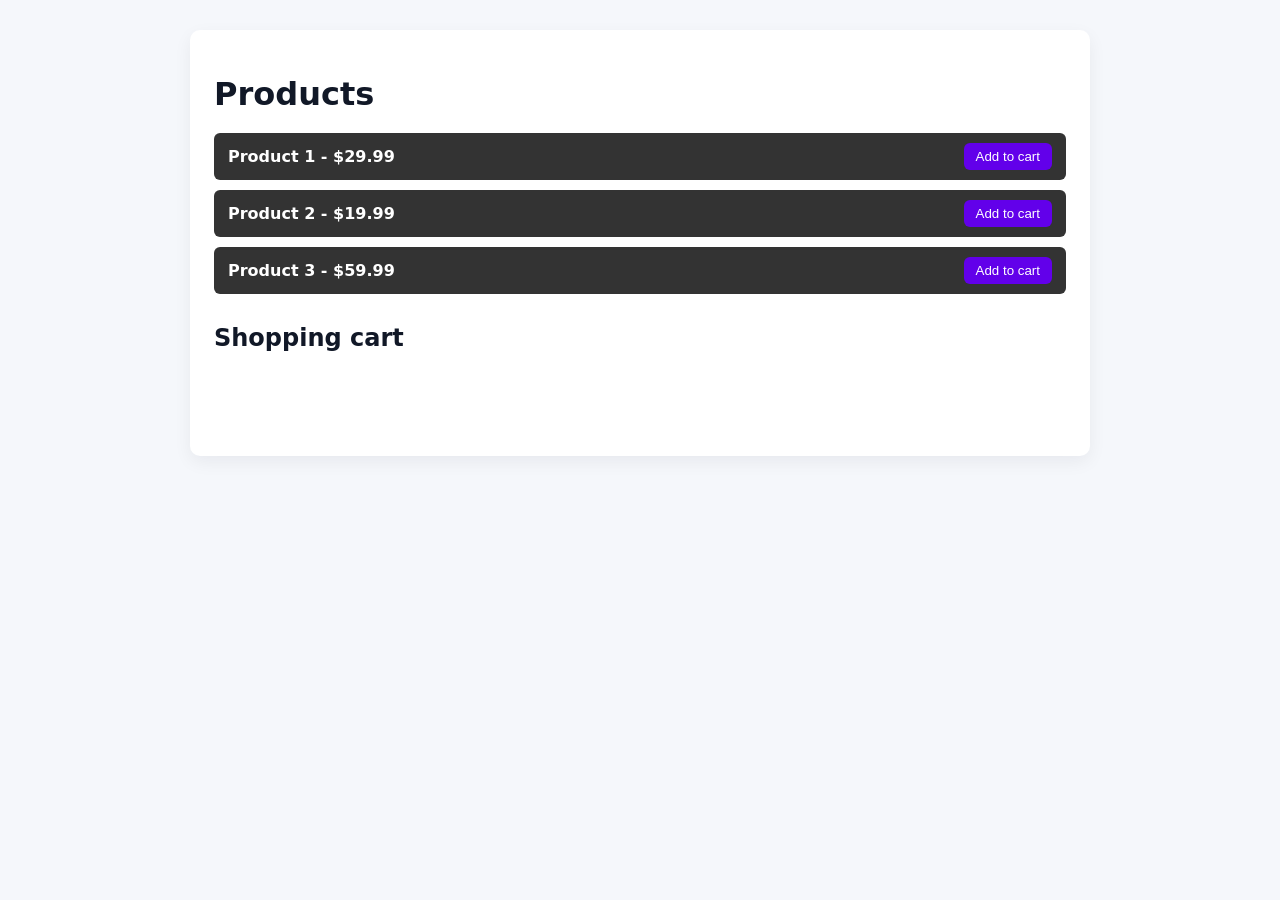
<file: E-commerce/index.html>
<!DOCTYPE html>
<html lang="en">
<head>
    <meta charset="UTF-8">
    <meta name="viewport" content="width=device-width, initial-scale=1.0">
    <title>E-commerce Cart page</title>
    <link rel="stylesheet" href="style.css">
</head>
<body>
    <div class="container">
        <h1>Products</h1>
        <div id="product-list">
            <!-- Products will be added here dynamically using javascript. -->
        </div>
        <h2>Shopping cart</h2>
        <div id="cart-items">
            <p id="empty-cart">Your cart is empty.</p>
        </div>
        <div id="cart-total" class="hidden">
            <p> Total : <span id="total-price">$0.00</span></p>
            <button id="checkout-btn">Checkout</button>
        </div>
    </div>
    <script src="script.js"></script>
</body>
</html>
</file>
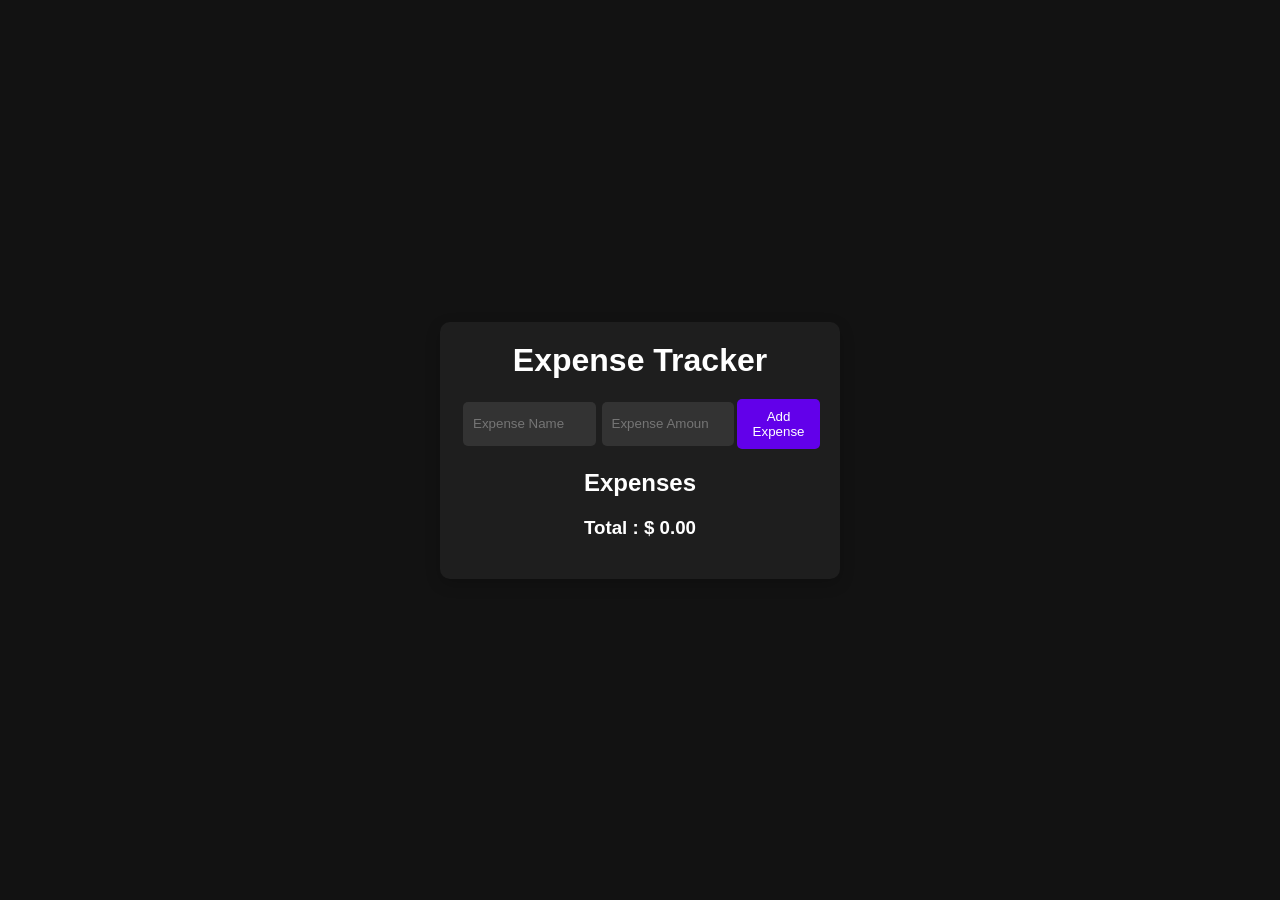
<file: Expenses-Tracker/index.html>
<!DOCTYPE html>
<html lang="en">
<head>
    <meta charset="UTF-8">
    <meta name="viewport" content="width=device-width, initial-scale=1.0">
    <title>Expense Tracker</title>
    <link rel="stylesheet" href="style.css">
</head>
<body>
    <div class="container">
        <h1>Expense Tracker</h1>
        <form id="expense-form">
            <input type="text" id="expense-name" placeholder="Expense Name" required/>
            <input type="number" id="expense-amount" placeholder="Expense Amount" required/>
            <button type="submit">Add Expense</button>
        </form>
        <h2>Expenses</h2>
        <ul id="expense-list">
            <!-- Expenses will be added using Javascript -->
        </ul>

        <div id="total">
            <h3>Total : $ <span id="total-amount">0.00</span></h3>
        </div>
    </div>
    <script src="script.js"></script>
</body>
</html>
</file>
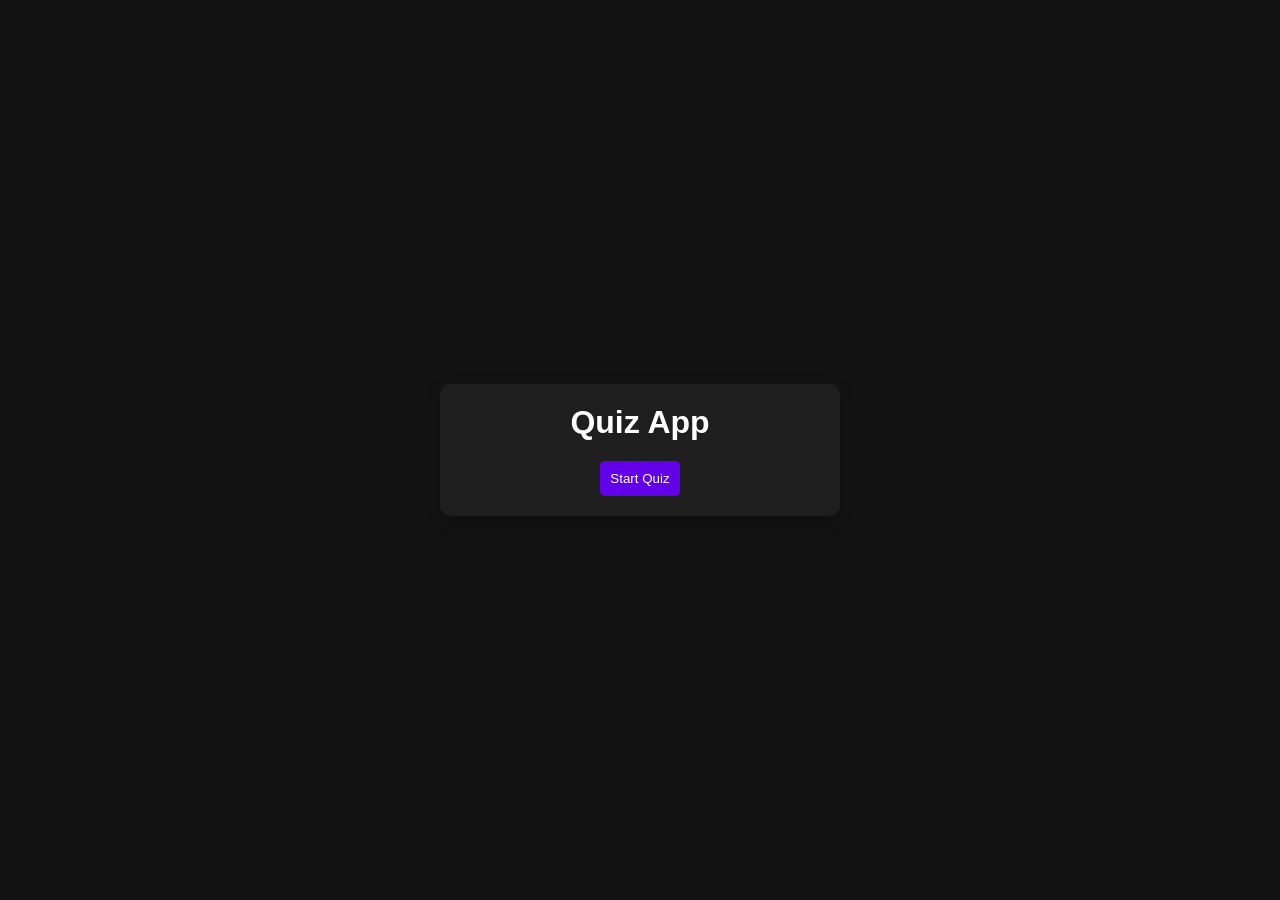
<file: Quiz-App/index.html>
<!DOCTYPE html>
<html lang="en">
<head>
    <meta charset="UTF-8">
    <meta name="viewport" content="width=device-width, initial-scale=1.0">
    <title>Quiz App</title>
    <link rel="stylesheet" href="style.css">
</head>
<body>
    <div class="container">
        <h1>Quiz App</h1>
        <div id="quiz-container">
            <div id="question-container" class="hidden">
                <h2 id="question-text"></h2>
                <ul id="choices-list">
                    <!-- choices will be dynamically added here -->
                </ul>
                <button id="next-btn" class="hidden">next Question</button>  
            </div>
            <div id="result-container" class="hidden">
                <h2>Your score : </h2>
                <p id="score"></p>
                <button id="restart-btn">Restart Quiz</button>
            </div>
            <button id="start-btn">Start Quiz</button>
        </div>
    </div>
    <script src="script.js"></script>
</body>
</html>
</file>
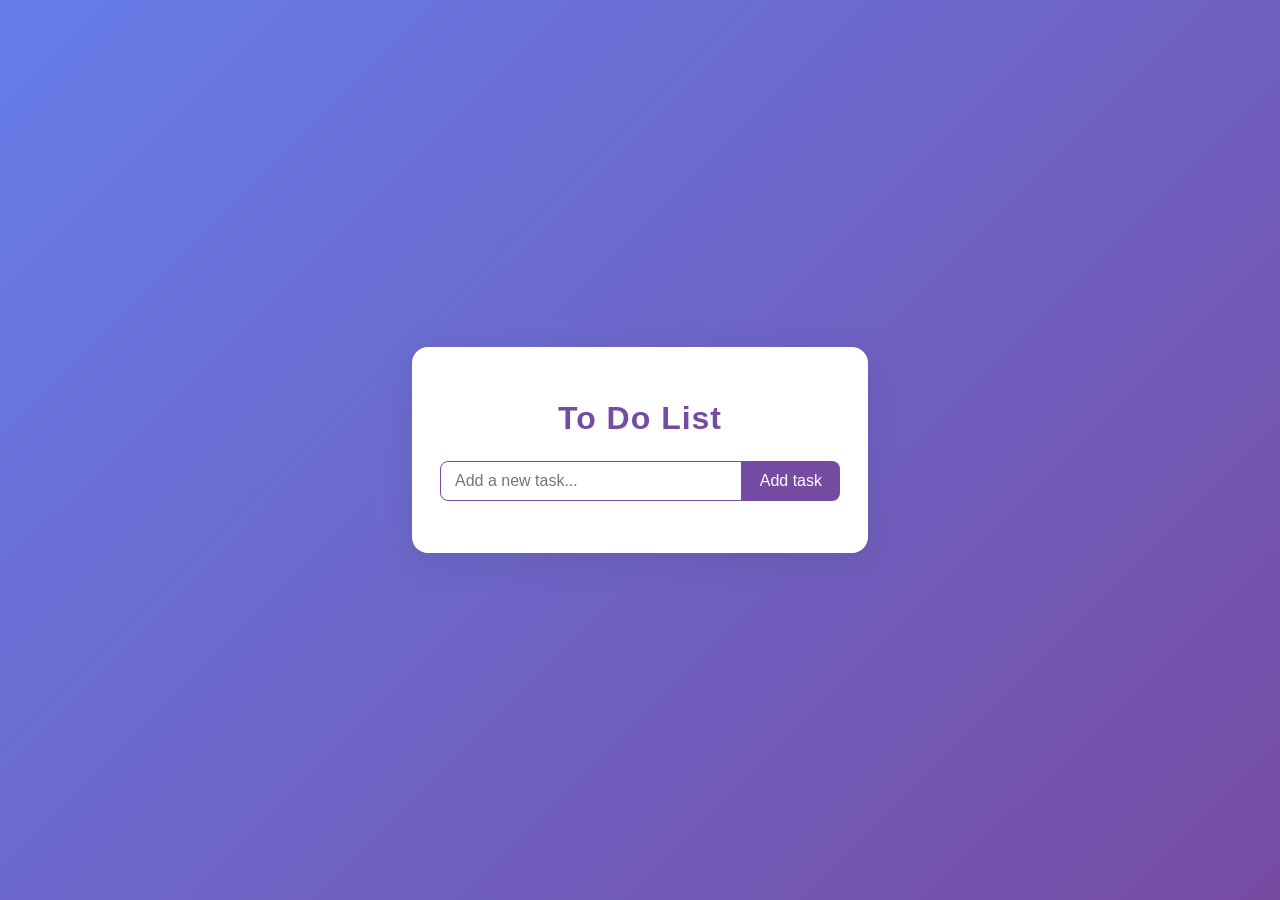
<file: To-Do-Lists/index.html>
<!DOCTYPE html>
<html lang="en">
<head>
    <meta charset="UTF-8">
    <meta name="viewport" content="width=device-width, initial-scale=1.0">
    <title>To-Do-List</title>
    <link rel="stylesheet" href="style.css">
</head>
<body>
    <div class="container">
        <h1>To Do List</h1>
        <div class="input-container">
            <input type="text" id="todo-input" placeholder="Add a new task..."/>
            <button id="add-task-btn">Add task</button>
        </div>
        <ul id="todo-list"></ul>
    </div>
    <script src="./script.js"></script>
</body>
</html>
</file>
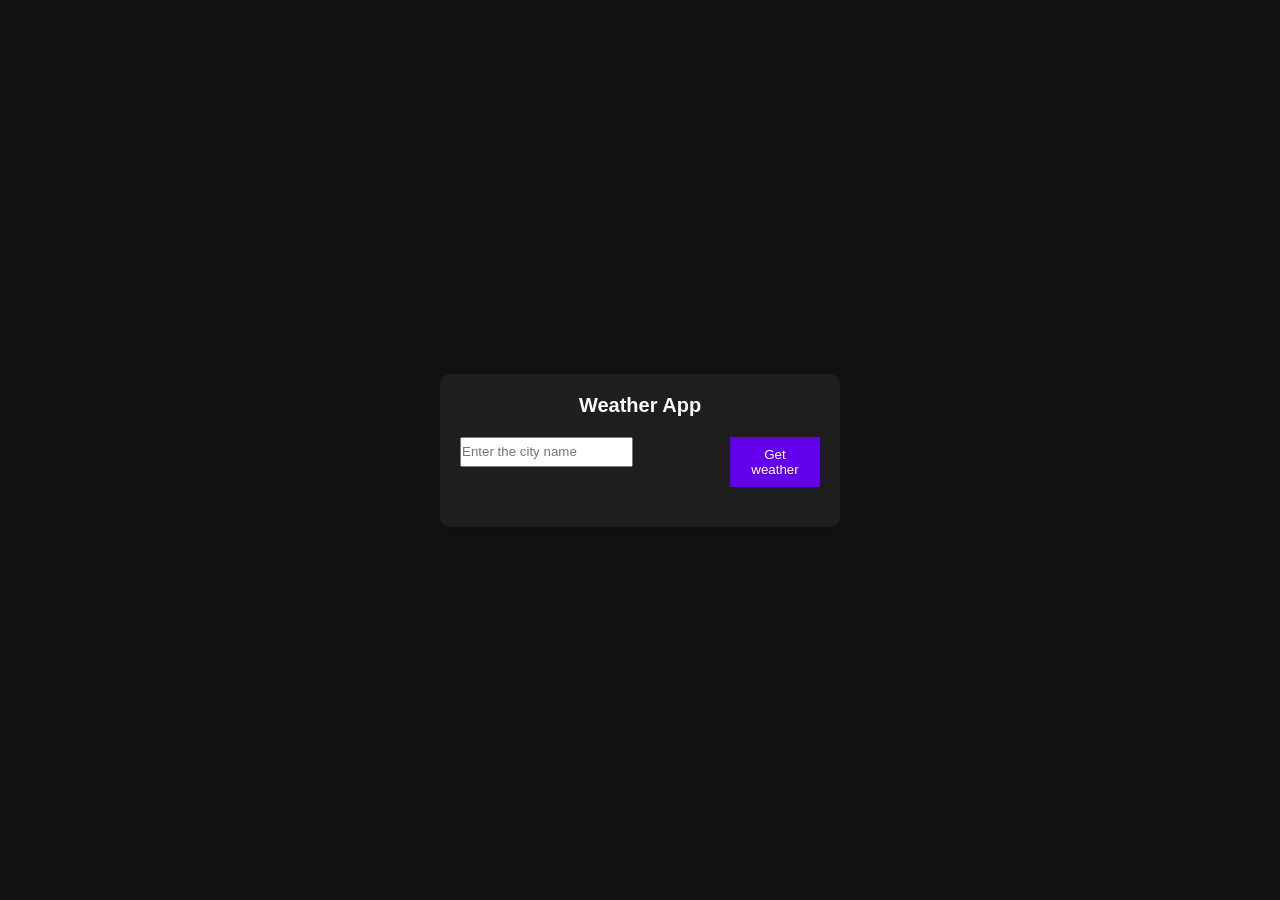
<file: Weather APP/index.html>
<!DOCTYPE html>
<html lang="en">
<head>
    <meta charset="UTF-8">
    <meta name="viewport" content="width=device-width, initial-scale=1.0">
    <title>Weather APP</title>
    <link rel="stylesheet" href="style.css">
</head>
<body>
    <div class="container">
        <h1>Weather App</h1>
        <div class="input-container">
            <input type="text" id="city-input" placeholder="Enter the city name "/>
            <button id="get-weather-btn">Get weather</button>
        </div>
        <div class="hidden" id="weather-info">
            <h2 id="city-name"></h2>
            <p id="temperature"></p>
            <p id="description"></p>
        </div>
        <p id="error-message" class="hidden">City not found.Please try again.</p>
    </div>
<script src="script.js"></script>
</body>
</html>
</file>
<file: E-commerce/style.css>
:root{
    --bg:#f5f7fb;
    --card:#333333;
    --primary:#6200ea;
    --primary-700:#3700b3;
    --text:#ffffff;
    --muted:#6b7280;
}

*{box-sizing:border-box}
body{
    margin:0;
    font-family: Inter, system-ui, -apple-system, "Segoe UI", Roboto, "Helvetica Neue", Arial;
    background:var(--bg);
    color:#111827;
    -webkit-font-smoothing:antialiased;
    -moz-osx-font-smoothing:grayscale;
    padding:30px;
}

.container{
    max-width:900px;
    margin:0 auto;
    background:#fff;
    padding:24px;
    border-radius:10px;
    box-shadow:0 6px 18px rgba(15,23,42,0.06);
}

h1,h2{
    margin-bottom: 20px;
}

#product-list{
    margin-bottom: 30px;
}

.product{
    background-color: var(--card);
    padding: 10px 14px;
    margin-bottom: 10px;
    display: flex;
    justify-content: space-between;
    align-items: center;
    border-radius: 6px;
    color: var(--text);
}

.product span{
    font-weight:600;
}

.product button{
    background-color: var(--primary);
    border: none;
    padding: 6px 12px;
    color: white;
    border-radius: 6px;
    cursor: pointer;
    transition: background-color 0.3s;
}

.product button:hover{
    background-color: var(--primary-700);
}

#cart-items{
    margin-bottom: 20px;
    min-height:40px;
    padding:8px;
    border-radius:6px;
    background:#fff7;
}

.cart-item{
    padding:8px 10px;
    border-bottom:1px solid #e6e6e6;
    color:#111827;
    display:flex;
    justify-content:space-between;
    align-items:center;
}

.cart-item:last-child{
    border-bottom: none;
}

.cart-item .remove-btn{
    background:#ef4444;
    border:none;
    color:white;
    padding:6px 10px;
    border-radius:6px;
    cursor:pointer;
    transition:background-color .2s;
    font-size:0.9rem;
}

.cart-item .remove-btn:hover{
    background:#dc2626;
}

#cart-total{
    text-align: right;
}

#checkout-btn{
    background-color: var(--primary);
    border: none;
    padding: 10px 14px;
    color: white;
    border-radius: 6px;
    cursor: pointer;
    transition: background-color 0.3s;
}

#checkout-btn:hover{
    background-color: var(--primary-700);
}

.hidden{
    display: none;
}
</file>
<file: Expenses-Tracker/style.css>
*{
    margin: 0;
    padding: 0;
    box-sizing: border-box;
}

body{
    font-family: Arial, Helvetica, sans-serif;
    background-color: #121212;
    color: #ffffff;
    display: flex;
    justify-content: center;
    align-items: center;
    height: 100vh;
}

.container{
    width: 400px;
    padding: 20px;
    background-color: #1e1e1e;
    border-radius: 10px;
    box-shadow: 0 5px 15px rgb(0, 0, 0, 0.2);
}

h1,
h2,
h3{
    text-align: center;
    margin-bottom: 20px;
}

form{
    display: flex;
    justify-content: space-between;
    margin-bottom: 20px;
}

input[type="text"],
input[type="number"]{
    width: 45%;
    padding: 10px;
    background-color: #333333;
    border: none;
    border-radius: 5px;
    color: white;
    outline: none;
    margin: 3px;
}

button{
    padding: 10px;
    background-color: #6200ea;
    border: none;
    border-radius: 5px;
    color: white;
    cursor: pointer;
    transition: background-color 0.3s;
}

button:hover{
    background-color: #3700b3;
}

#expense-list{
    list-style-type: none;
    padding: 0;
}

#expense-list li{
    background-color: #333333;
    margin-bottom: 10px;
    padding: 10px;
    border-radius: 5px;
    display: flex;
    justify-content: space-between;
    align-items: center;
}

#total{
    text-align: right;
}

.hidden{
    display: none;
}
</file>
<file: Quiz-App/style.css>
*{
    margin: 0;
    padding: 0;
    box-sizing: border-box;
}

body{
    font-family: Arial, Helvetica, sans-serif;
    background-color: #121212;
    color: #ffffff;
    display: flex;
    justify-content: center;
    align-items: center;
    height: 100vh;
}

.container{
    width:400px;
    padding: 20px;
    background-color: #1e1e1e;
    border-radius: 10px;
    box-shadow: 0 5px 15px rgba(0,0,0,0.2);
    text-align: center;
}

h1, h2{
    margin-bottom: 20px;
}

ul{
    list-style-type: none;
    padding: 0;
}

li{
    background-color: #333333;
    padding: 10px;
    margin-bottom: 10px;
    border-radius: 5px;
    cursor: pointer;
    transition: background-color 0.3s;
}

li:hover{
    background-color: #6200ea;
}

li.correct{
    background-color: #16a34a;
    color: #fff;
}

li.wrong{
    background-color: #dc2626;
    color: #fff;
}

button{
    padding: 10px;
    background-color: #6200ea;
    border: none;
    border-radius: 5px;
    color: white;
    cursor: pointer;
    transition: background-color 0.3s;
}

button:hover{
    background-color: #3700b3;
}

.hidden{
    display: none;
}
</file>
<file: To-Do-Lists/style.css>
body {
    background: linear-gradient(135deg, #667eea, #764ba2);
    font-family: 'Segoe UI', Arial, Helvetica, sans-serif;
    margin: 0;
    padding: 0;
    min-height: 100vh;
    display: flex;
    align-items: center;
    justify-content: center;
}

.container {
    background: #fff;
    padding: 32px 28px;
    border-radius: 16px;
    box-shadow: 0 8px 32px rgba(44, 62, 80, 0.15);
    min-width: 350px;
    max-width: 400px;
    width: 100%;
    display: flex;
    flex-direction: column;
    align-items: center;
}

h1 {
    margin-bottom: 24px;
    color: #764ba2;
    font-size: 2rem;
    font-weight: 600;
    letter-spacing: 1px;
}

.input-container {
    display: flex;
    width: 100%;
    margin-bottom: 20px;
}

#todo-input {
    flex: 1;
    padding: 10px 14px;
    border: 1px solid #764ba2;
    border-radius: 8px 0 0 8px;
    font-size: 1rem;
    outline: none;
    transition: border-color 0.2s;
}

#todo-input:focus {
    border-color: #667eea;
}

#add-task-btn {
    padding: 10px 18px;
    background: #764ba2;
    color: #fff;
    border: none;
    border-radius: 0 8px 8px 0;
    font-size: 1rem;
    cursor: pointer;
    transition: background 0.2s;
}

#add-task-btn:hover {
    background: #667eea;
}

#todo-list {
    list-style: none;
    padding: 0;
    margin: 0;
    width: 100%;
}

#todo-list li {
    background: #f4f4f4;
    margin-bottom: 12px;
    padding: 12px 16px;
    border-radius: 8px;
    display: flex;
    align-items: center;
    justify-content: space-between;
    font-size: 1rem;
    transition: background 0.2s;
    cursor: pointer;
}

#todo-list li.completed {
    text-decoration: line-through;
    color: #aaa;
    background: #e0e0e0;
}

#todo-list li button {
    background: #ff5c5c;
    color: #fff;
    border: none;
    border-radius: 6px;
    padding: 6px 12px;
    font-size: 0.95rem;
    cursor: pointer;
    transition: background 0.2s;
}

#todo-list li button:hover {
    background: #d90429;
}
</file>
<file: Weather APP/style.css>
*{
    margin: 0;
    padding: 0;
    box-sizing: border-box;
}

body{
    font-family: Arial, Helvetica, sans-serif;
    background-color: #121212;
    color: #ffffff;
    display: flex;
    justify-content: center;
    align-items: center;
    height: 100vh;
}

.container{
    background-color: #1e1e1e;
    padding: 20px;
    border-radius: 10px;
    width: 400px;
    box-shadow: 0 5px 15px rgb(0,0,0,0.2);
    text-align: center;
}

h1{
    margin-bottom: 20px;
    font-size: 20px;
}

.input-container{
    display: flex;
    justify-content: space-between;
    margin-bottom: 20px;
}

input[type="text"]{
    display: flex;
    justify-content: space-between;
    margin-bottom: 20px;
}

button{
    width: 25%;
    padding: 10px;
    background-color: #6200EA;
    border: none;
    color: #fff;
    cursor: pointer;
    transition: background-color 0.3s;
}

button:hover{
    background-color: #3700B3;
}

#weather-info{
    margin-top: 20px;
}

#error-message{
    color: red;
    margin-top: 20px;
}

.hidden{
    display: none;
}
</file>
